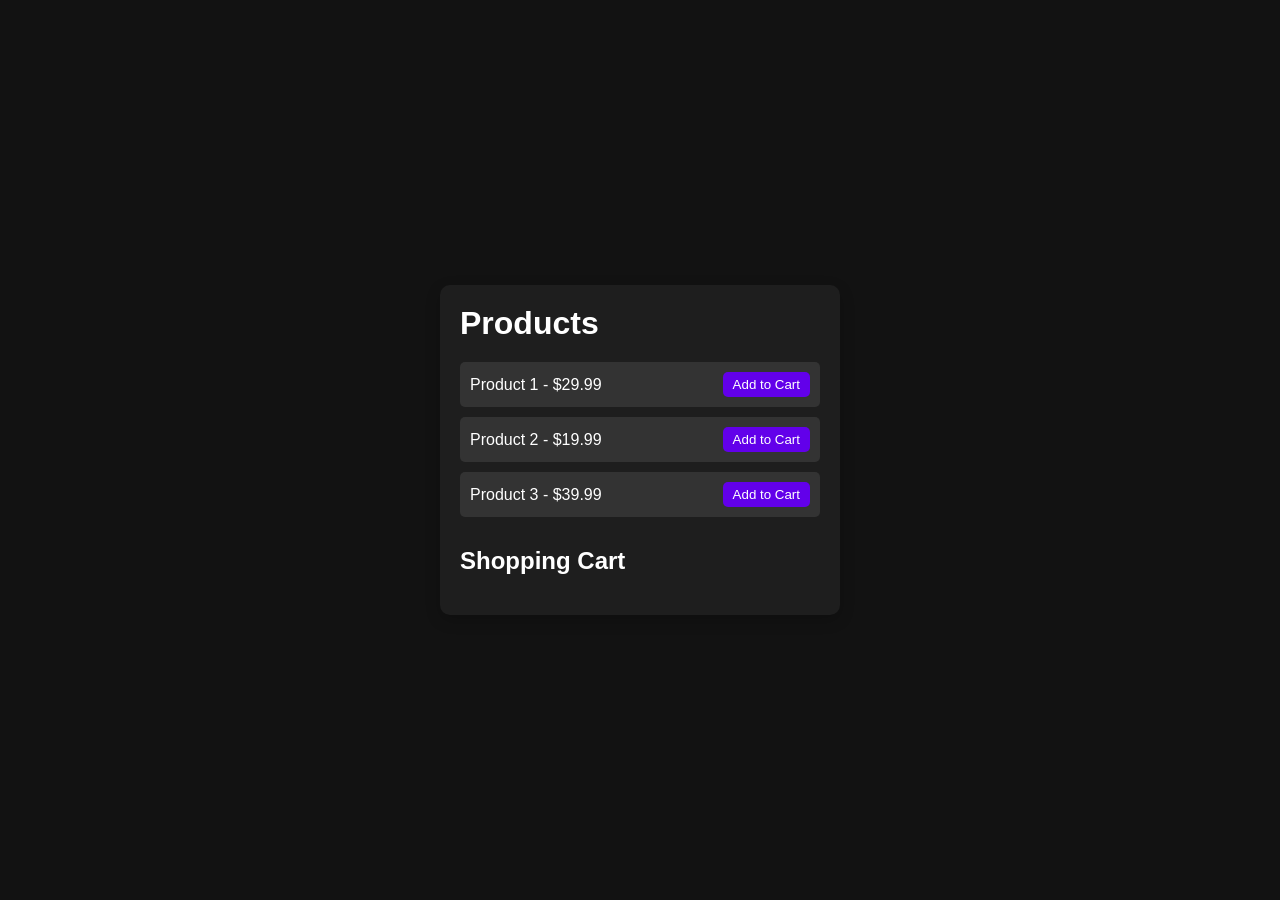
<file: ecommerce/index.html>
<!DOCTYPE html>
<html lang="en">
  <head>
    <meta charset="UTF-8" />
    <meta name="viewport" content="width=device-width, initial-scale=1.0" />
    <title>Simple E-Commerce</title>
    <link rel="stylesheet" href="styles.css" />
  </head>
  <body>
    <div class="container">
      <h1>Products</h1>
      <div id="product-list">
        <!-- Products will be dynamically added here by JavaScript -->
      </div>

      <h2>Shopping Cart</h2>
      <div id="cart-items">
        <p id="empty-cart">Your cart is empty.</p>
      </div>
      <div id="cart-total" class="hidden">
        <p>Total: <span id="total-price">$0.00</span></p>
        <button id="checkout-btn">Checkout</button>
      </div>
    </div>

    <script src="script.js"></script>
  </body>
</html>
</file>
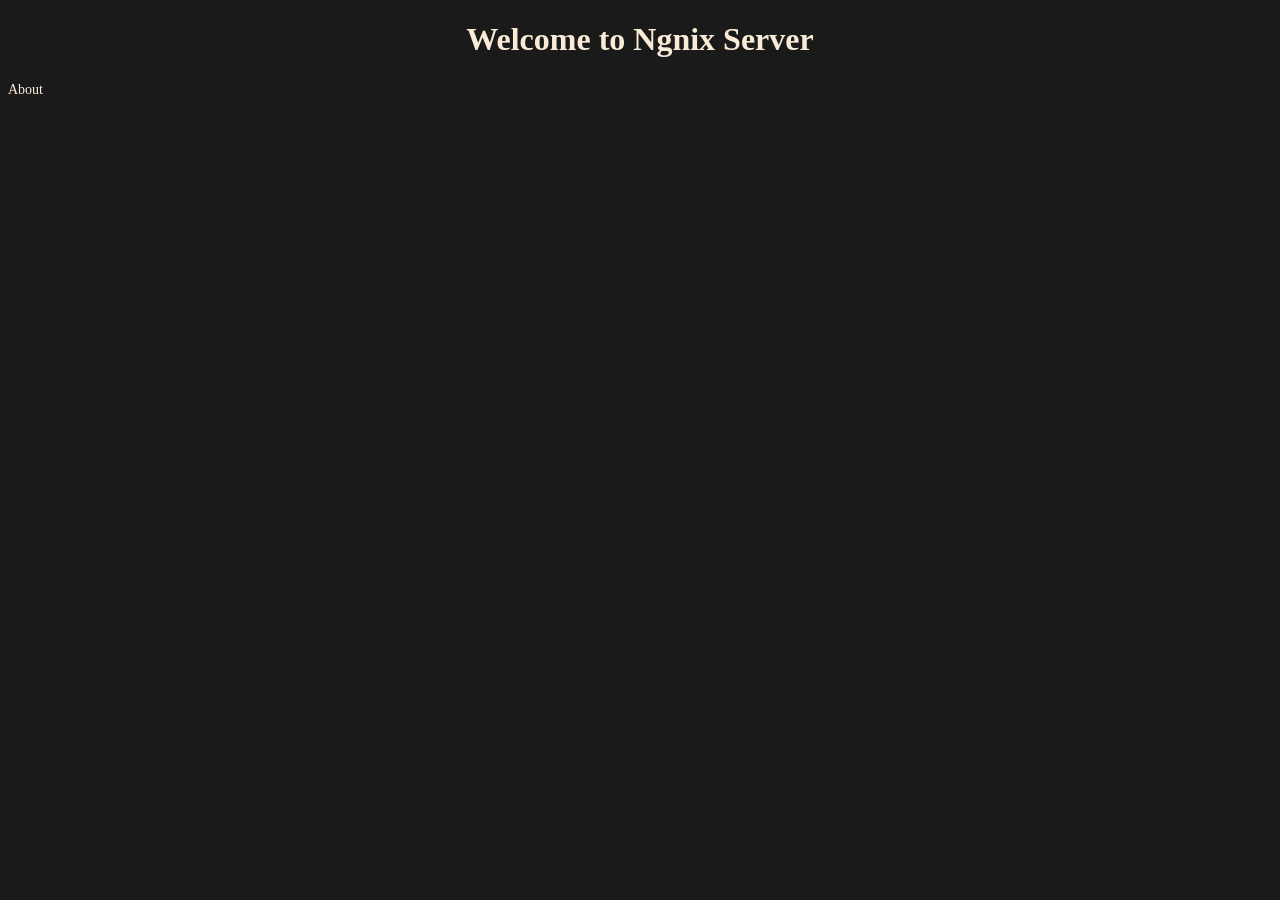
<file: nginx-server/index.html>
<!DOCTYPE html>
<html lang="en">
<head>
    <meta charset="UTF-8">
    <meta name="viewport" content="width=device-width, initial-scale=1.0">
    <title>Nginx</title>
    <style>
        body{
            background-color: #1a1a1a;
            color: antiquewhite;
        }
        a{
            text-decoration: none;
            color: antiquewhite;
            font-size: 14px;
        }
    </style>
</head>
<body>
    <center><h1>Welcome to Ngnix Server</h1></center>
    <a href="about.html">About</a>
</body>
</html>
</file>
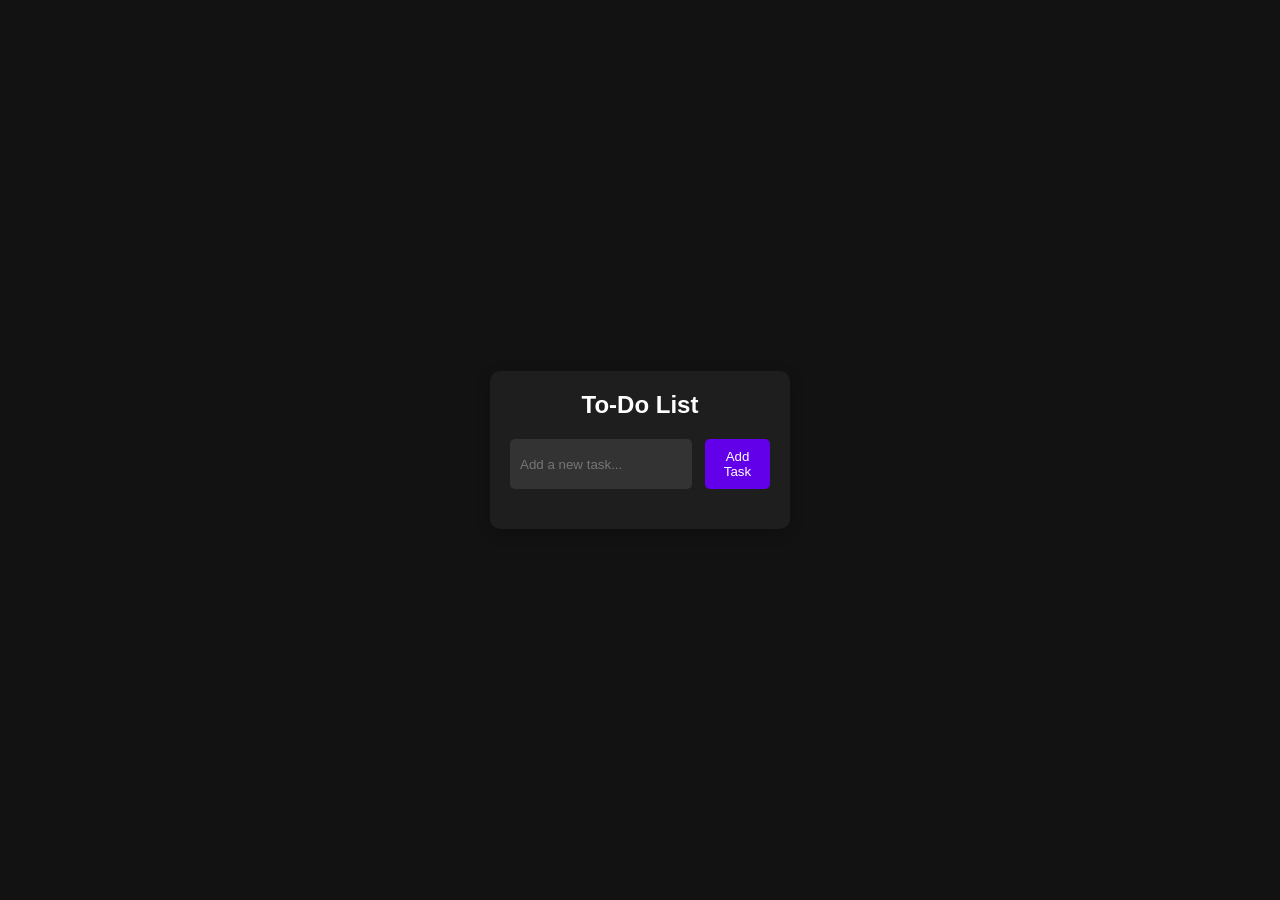
<file: todo-app/index.html>
<!DOCTYPE html>
<html lang="en">
  <head>
    <meta charset="UTF-8" />
    <meta name="viewport" content="width=device-width, initial-scale=1.0" />
    <title>Dark Mode To-Do List</title>
    <link rel="stylesheet" href="styles.css" />
  </head>
  <body>
    <div class="container">
      <h1>To-Do List</h1>
      <div class="input-container">
        <input type="text" id="todo-input" placeholder="Add a new task..." />
        <button id="add-task-btn">Add Task</button>
      </div>
      <ul id="todo-list">
      </ul>
    </div>
    <script src="script.js"></script>
  </body>
</html>
</file>
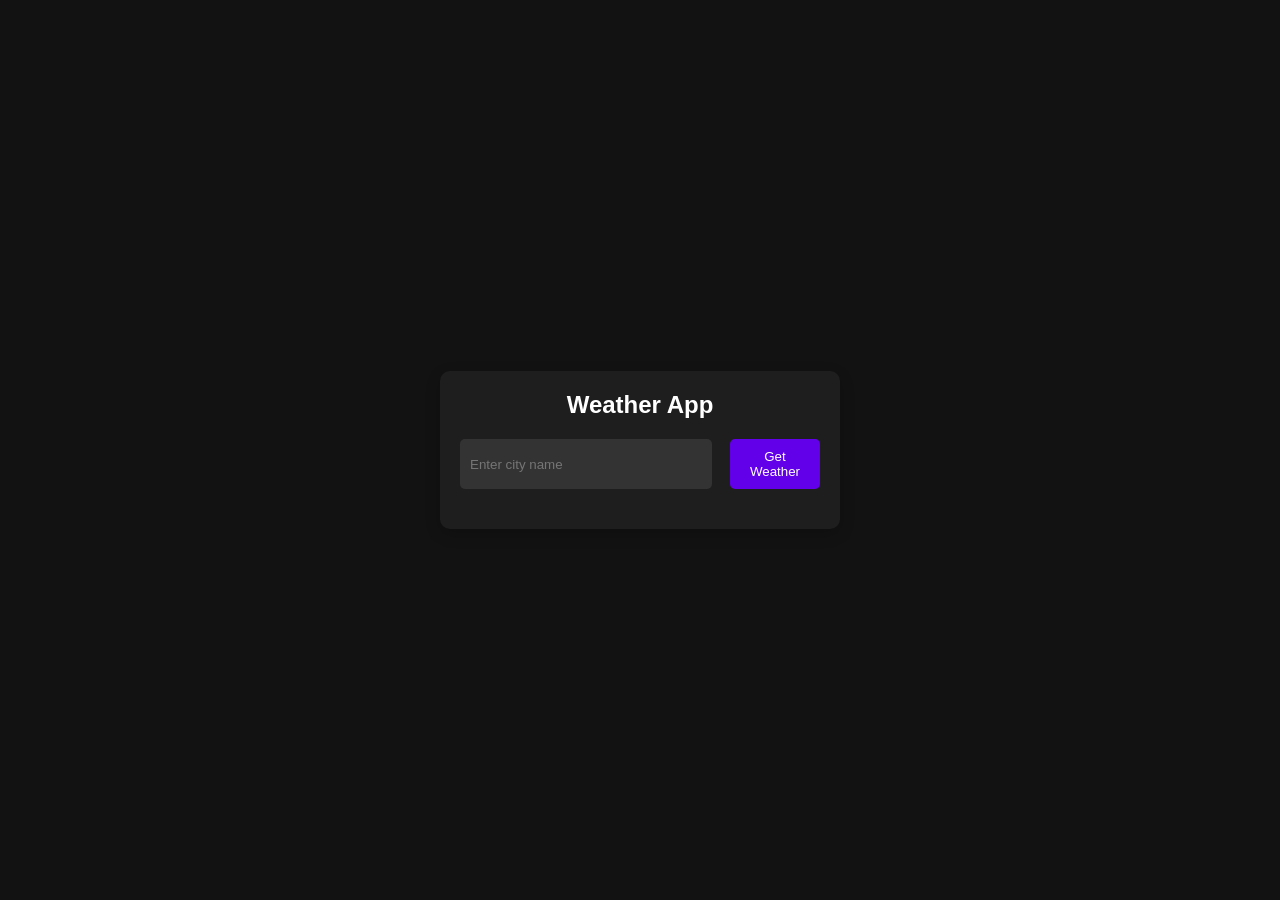
<file: weather/index.html>
<!DOCTYPE html>
<html lang="en">
  <head>
    <meta charset="UTF-8" />
    <meta name="viewport" content="width=device-width, initial-scale=1.0" />
    <title>Weather App</title>
    <link rel="stylesheet" href="styles.css" />
  </head>
  <body>
    <div class="container">
      <h1>Weather App</h1>
      <div class="input-container">
        <input type="text" id="city-input" placeholder="Enter city name" />
        <button id="get-weather-btn">Get Weather</button>
      </div>
      <div id="weather-info" class="hidden">
        <h2 id="city-name"></h2>
        <p id="temperature"></p>
        <p id="description"></p>
      </div>
      <p id="error-message" class="hidden">City not found. Please try again.</p>
    </div>
    <script src="script.js"></script>
  </body>
</html>
</file>
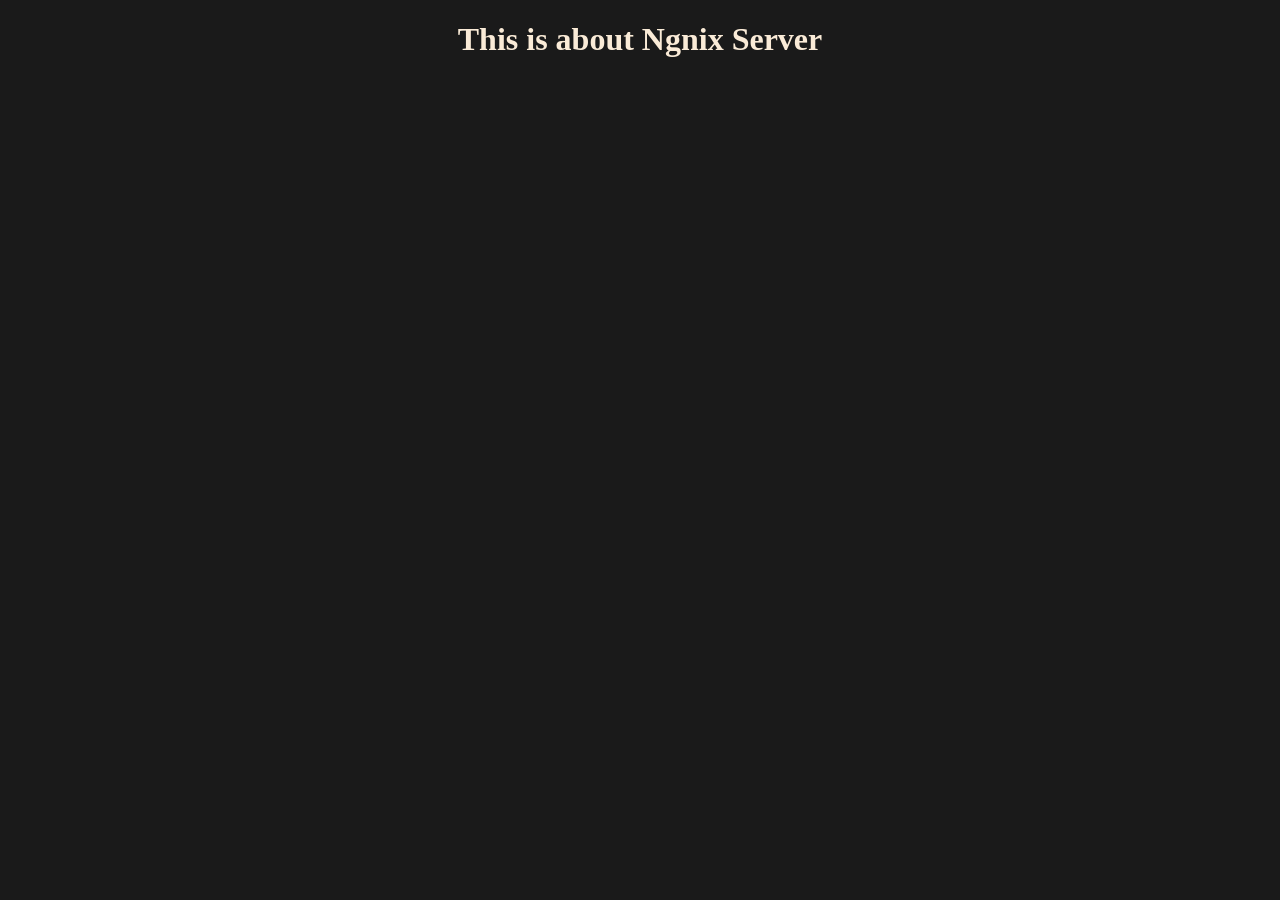
<file: nginx-server/about.html>
<!DOCTYPE html>
<html lang="en">
<head>
    <meta charset="UTF-8">
    <meta name="viewport" content="width=device-width, initial-scale=1.0">
    <title>Nginx-About</title>
    <style>
        body{
            background-color: #1a1a1a;
            color: antiquewhite;
        }
    </style>
</head>
<body>
    <center><h1>This is about Ngnix Server</h1></center>
</body>
</html>
</file>
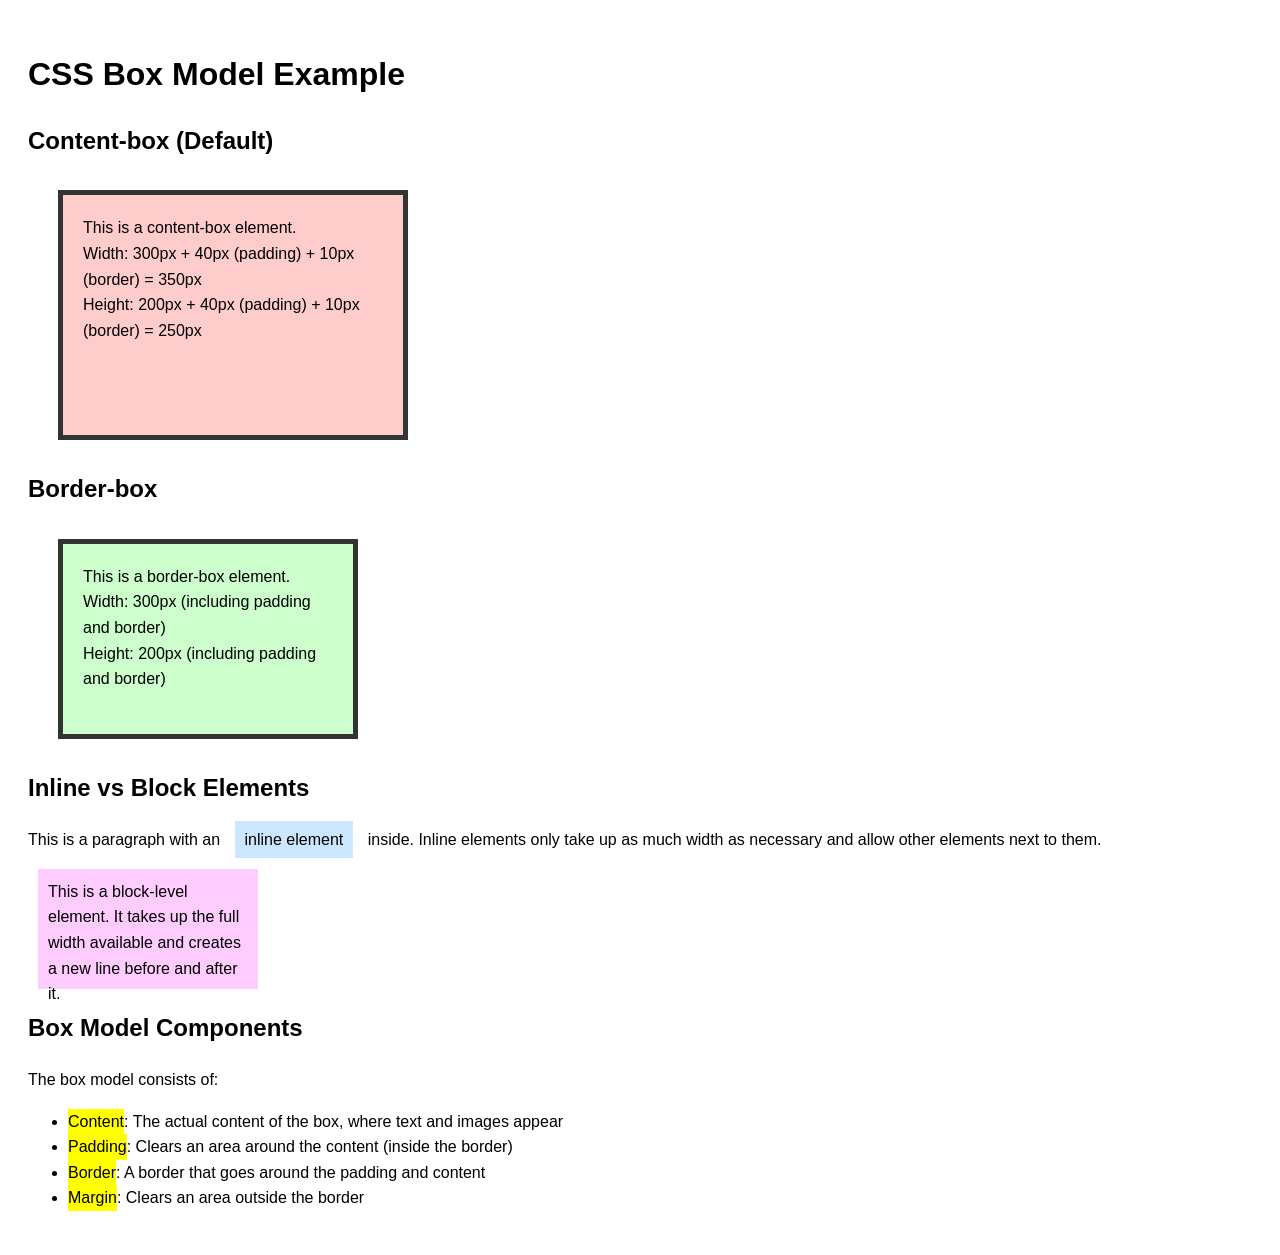
<file: notes/boxmodel.html>
<!DOCTYPE html>
<html lang="en">
  <head>
    <meta charset="UTF-8" />
    <meta name="viewport" content="width=device-width, initial-scale=1.0" />
    <title>CSS Box Model Example</title>
    <style>
      body {
        font-family: Arial, sans-serif;
        line-height: 1.6;
        padding: 20px;
      }

      .box-model-demo {
        width: 300px;
        height: 200px;
        padding: 20px;
        border: 5px solid #333;
        margin: 30px;
        background-color: #f0f0f0;
      }

      .content-box {
        box-sizing: content-box;
        background-color: #ffcccc;
      }

      .border-box {
        box-sizing: border-box;
        background-color: #ccffcc;
      }

      .box-model-demo p {
        margin: 0;
      }

      .highlight {
        background-color: yellow;
        display: inline-block;
      }

      .inline-example {
        background-color: #cce6ff;
        padding: 10px;
        margin: 10px;
        /* Inline elements ignore width and height */
        width: 200px;
        height: 100px;
      }

      .block-example {
        background-color: #ffccff;
        padding: 10px;
        margin: 10px;
        width: 200px;
        height: 100px;
      }
    </style>
  </head>
  <body>
    <h1>CSS Box Model Example</h1>

    <h2>Content-box (Default)</h2>
    <div class="box-model-demo content-box">
      <p>This is a content-box element.</p>
      <p>Width: 300px + 40px (padding) + 10px (border) = 350px</p>
      <p>Height: 200px + 40px (padding) + 10px (border) = 250px</p>
    </div>

    <h2>Border-box</h2>
    <div class="box-model-demo border-box">
      <p>This is a border-box element.</p>
      <p>Width: 300px (including padding and border)</p>
      <p>Height: 200px (including padding and border)</p>
    </div>

    <h2>Inline vs Block Elements</h2>
    <p>
      This is a paragraph with an
      <span class="inline-example">inline element</span> inside. Inline elements
      only take up as much width as necessary and allow other elements next to
      them.
    </p>

    <div class="block-example">
      This is a block-level element. It takes up the full width available and
      creates a new line before and after it.
    </div>

    <h2>Box Model Components</h2>
    <p>The box model consists of:</p>
    <ul>
      <li>
        <span class="highlight">Content</span>: The actual content of the box,
        where text and images appear
      </li>
      <li>
        <span class="highlight">Padding</span>: Clears an area around the
        content (inside the border)
      </li>
      <li>
        <span class="highlight">Border</span>: A border that goes around the
        padding and content
      </li>
      <li>
        <span class="highlight">Margin</span>: Clears an area outside the border
      </li>
    </ul>
  </body>
</html>
</file>
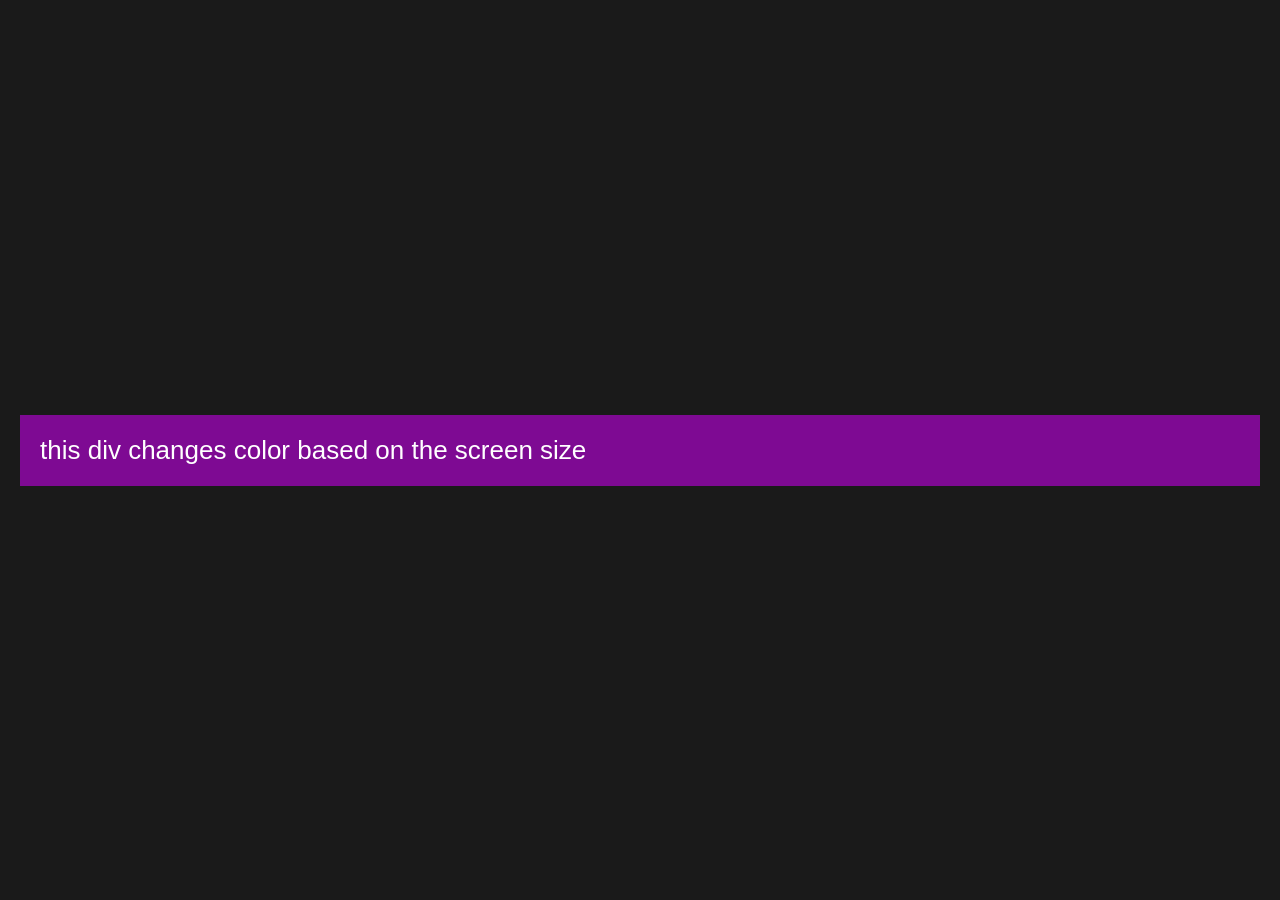
<file: notes/breakPoint.html>
<!DOCTYPE html>
<html lang="en">
  <head>
    <meta charset="UTF-8" />
    <meta name="viewport" content="width=device-width, initial-scale=1.0" />
    <title>Responsive design</title>
    <style>
      body {
        margin: 0;
        padding: 0;
        font-family: Arial, Helvetica, sans-serif;
        display: flex;
        justify-content: center;
        align-items: center;
        height: 100vh;
        background-color: #1a1a1a;
      }
      .responsive-div {
        width: 100%;
        max-width: 1200px;
        padding: 20px;
        color: #fff;
        font-size: 26px;
        background-color: #7e0a93;
      }
      @media (max-width: 600px) {
        body {
          align-items: flex-start;
        }
        .responsive-div {
          background-color: #3498db;
        }
      }
      @media (min-width: 601px) and (max-width: 1024px) {
        body {
          align-items: center;
        }
        .responsive-div {
          background-color: #e74c3c;
        }
      }
    </style>
  </head>
  <body>
    <div class="responsive-div">
      this div changes color based on the screen size
    </div>
  </body>
</html>
</file>
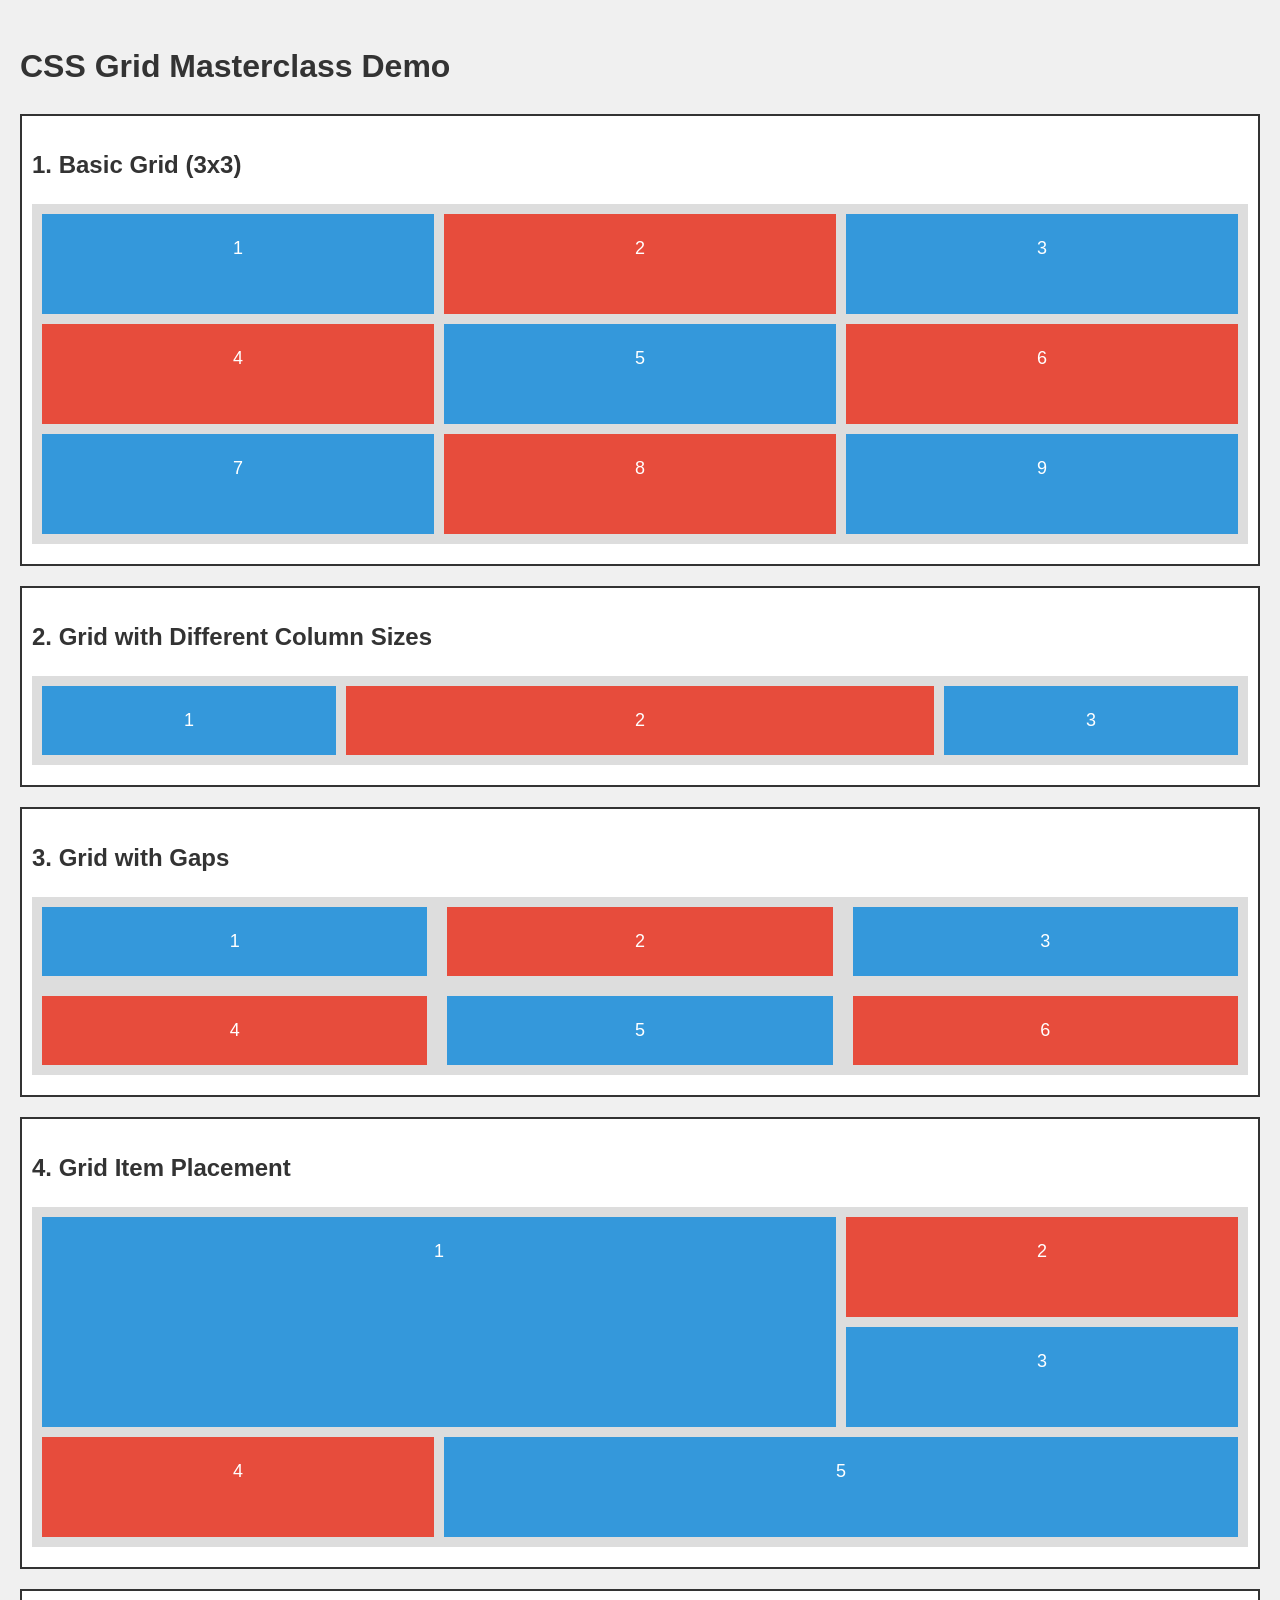
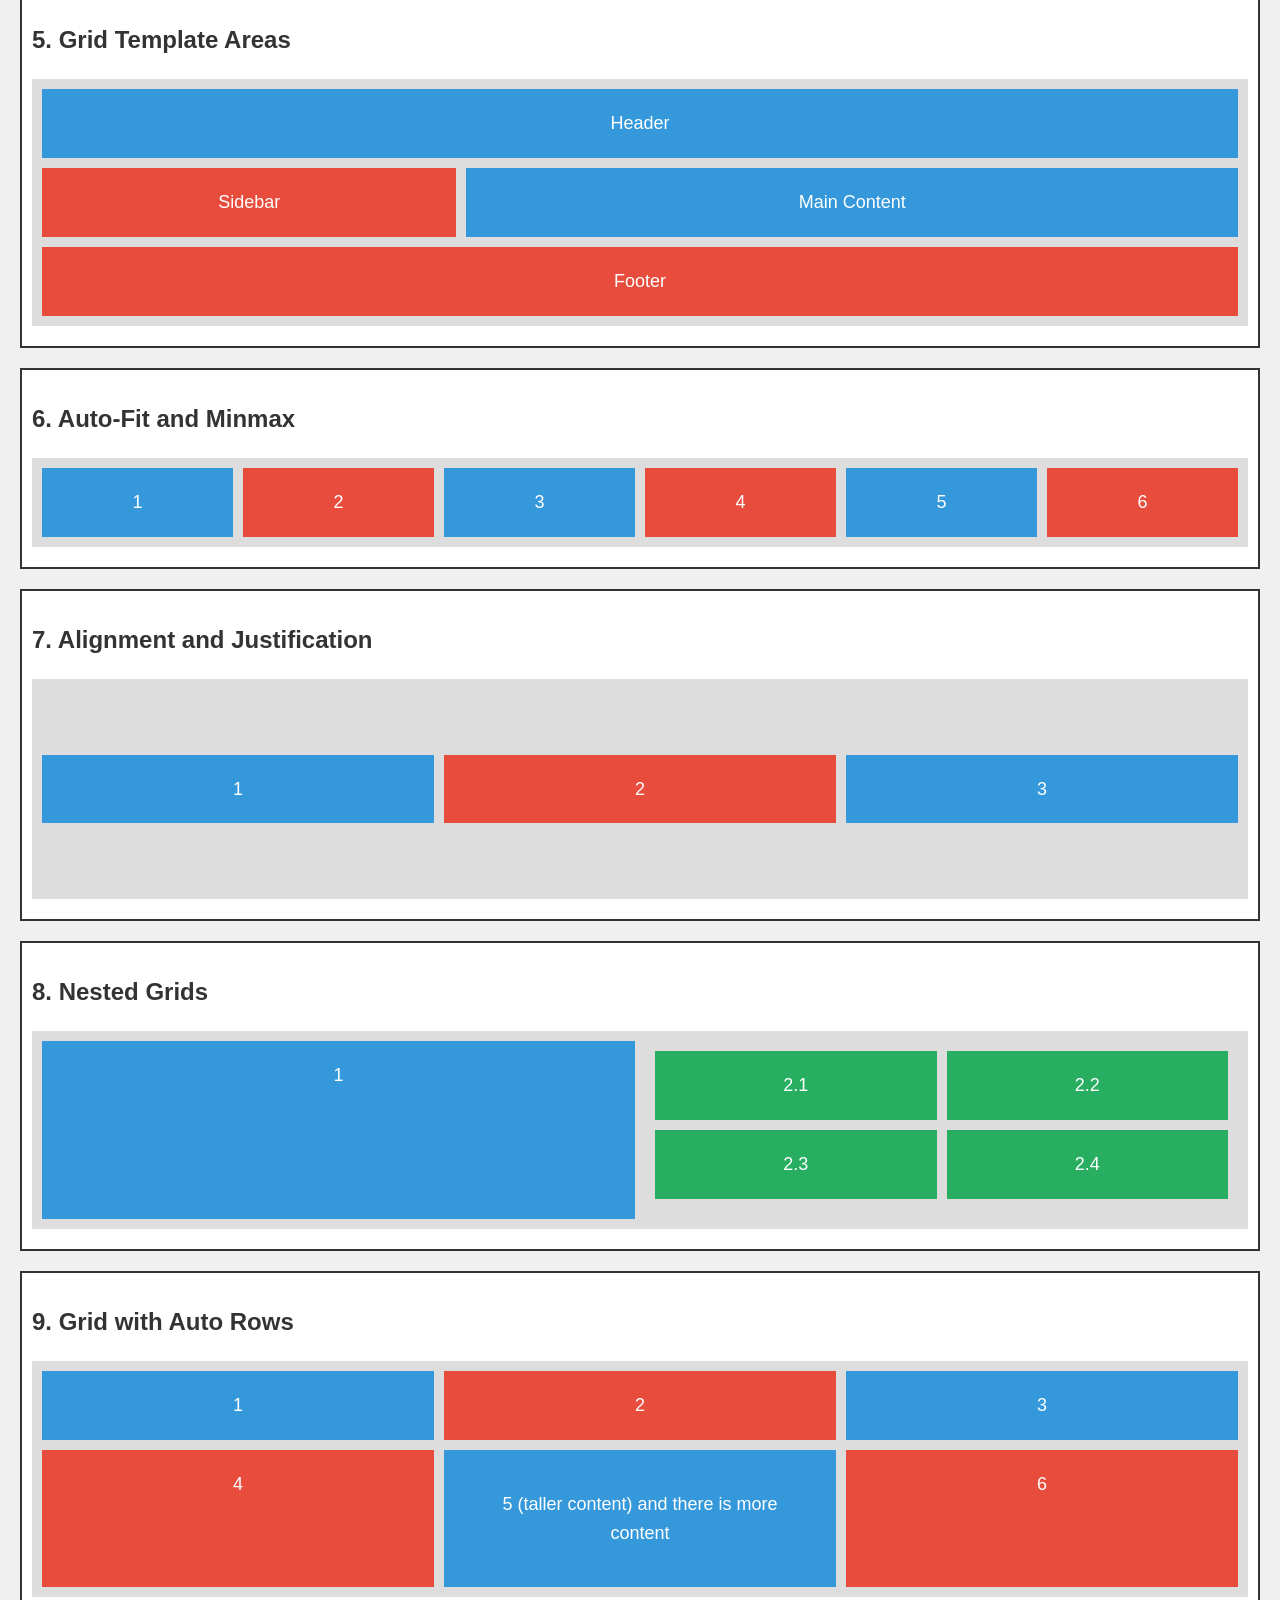
<file: notes/gridMasterClass.html>
<!DOCTYPE html>
<html lang="en">
  <head>
    <meta charset="UTF-8" />
    <meta name="viewport" content="width=device-width, initial-scale=1.0" />
    <title>CSS Grid Masterclass Demo</title>
    <style>
      body {
        font-family: Arial, sans-serif;
        line-height: 1.6;
        margin: 0;
        padding: 20px;
        background-color: #f0f0f0;
      }
      h1,
      h2 {
        color: #333;
      }
      .container {
        background-color: #fff;
        border: 2px solid #333;
        margin-bottom: 20px;
        padding: 10px;
      }
      .grid-container {
        display: grid;
        gap: 10px;
        background-color: #ddd;
        padding: 10px;
        margin-bottom: 10px;
      }
      .box {
        background-color: #3498db;
        color: white;
        padding: 20px;
        font-size: 18px;
        text-align: center;
      }
      .box:nth-child(even) {
        background-color: #e74c3c;
      }
    </style>
  </head>
  <body>
    <h1>CSS Grid Masterclass Demo</h1>

    <div class="container">
      <h2>1. Basic Grid (3x3)</h2>
      <div
        class="grid-container"
        style="
          grid-template-columns: repeat(3, 1fr);
          grid-template-rows: repeat(3, 100px);
        "
      >
        <div class="box">1</div>
        <div class="box">2</div>
        <div class="box">3</div>
        <div class="box">4</div>
        <div class="box">5</div>
        <div class="box">6</div>
        <div class="box">7</div>
        <div class="box">8</div>
        <div class="box">9</div>
      </div>
    </div>

    <div class="container">
      <h2>2. Grid with Different Column Sizes</h2>
      <div class="grid-container" style="grid-template-columns: 1fr 2fr 1fr">
        <div class="box">1</div>
        <div class="box">2</div>
        <div class="box">3</div>
      </div>
    </div>

    <div class="container">
      <h2>3. Grid with Gaps</h2>
      <div
        class="grid-container"
        style="grid-template-columns: repeat(3, 1fr); gap: 20px"
      >
        <div class="box">1</div>
        <div class="box">2</div>
        <div class="box">3</div>
        <div class="box">4</div>
        <div class="box">5</div>
        <div class="box">6</div>
      </div>
    </div>

    <div class="container">
      <h2>4. Grid Item Placement</h2>
      <div
        class="grid-container"
        style="
          grid-template-columns: repeat(3, 1fr);
          grid-template-rows: repeat(3, 100px);
        "
      >
        <div class="box" style="grid-column: 1/3; grid-row: 1/3">1</div>
        <div class="box">2</div>
        <div class="box">3</div>
        <div class="box">4</div>
        <div class="box" style="grid-column: 2/4">5</div>
      </div>
    </div>

    <div class="container">
      <h2>5. Grid Template Areas</h2>
      <div
        class="grid-container"
        style="
          grid-template-areas: 'header header header ' 'sidebar main main ' ' footer footer footer ';
        "
      >
        <div class="box" style="grid-area: header">Header</div>
        <div class="box" style="grid-area: sidebar">Sidebar</div>
        <div class="box" style="grid-area: main">Main Content</div>
        <div class="box" style="grid-area: footer">Footer</div>
      </div>
    </div>

    <div class="container">
      <h2>6. Auto-Fit and Minmax</h2>
      <div
        class="grid-container"
        style="grid-template-columns: repeat(auto-fit, minmax(100px, 1fr))"
      >
        <div class="box">1</div>
        <div class="box">2</div>
        <div class="box">3</div>
        <div class="box">4</div>
        <div class="box">5</div>
        <div class="box">6</div>
      </div>
    </div>

    <div class="container">
      <h2>7. Alignment and Justification</h2>
      <div
        class="grid-container"
        style="
          grid-template-columns: repeat(3, 1fr);
          height: 200px;

          align-items: center;
        "
      >
        <div class="box">1</div>
        <div class="box">2</div>
        <div class="box">3</div>
      </div>
    </div>

    <div class="container">
      <h2>8. Nested Grids</h2>
      <div class="grid-container" style="grid-template-columns: 1fr 1fr">
        <div class="box">1</div>
        <div class="grid-container" style="grid-template-columns: 1fr 1fr">
          <div class="box" style="background-color: #27ae60">2.1</div>
          <div class="box" style="background-color: #27ae60">2.2</div>
          <div class="box" style="background-color: #27ae60">2.3</div>
          <div class="box" style="background-color: #27ae60">2.4</div>
        </div>
      </div>
    </div>

    <div class="container">
      <h2>9. Grid with Auto Rows</h2>
      <div class="grid-container" style="grid-template-columns: repeat(3, 1fr)">
        <div class="box">1</div>
        <div class="box">2</div>
        <div class="box">3</div>
        <div class="box">4</div>
        <div class="box" style="padding: 40px">
          5 (taller content) and there is more content
        </div>
        <div class="box">6</div>
      </div>
    </div>
  </body>
</html>
</file>
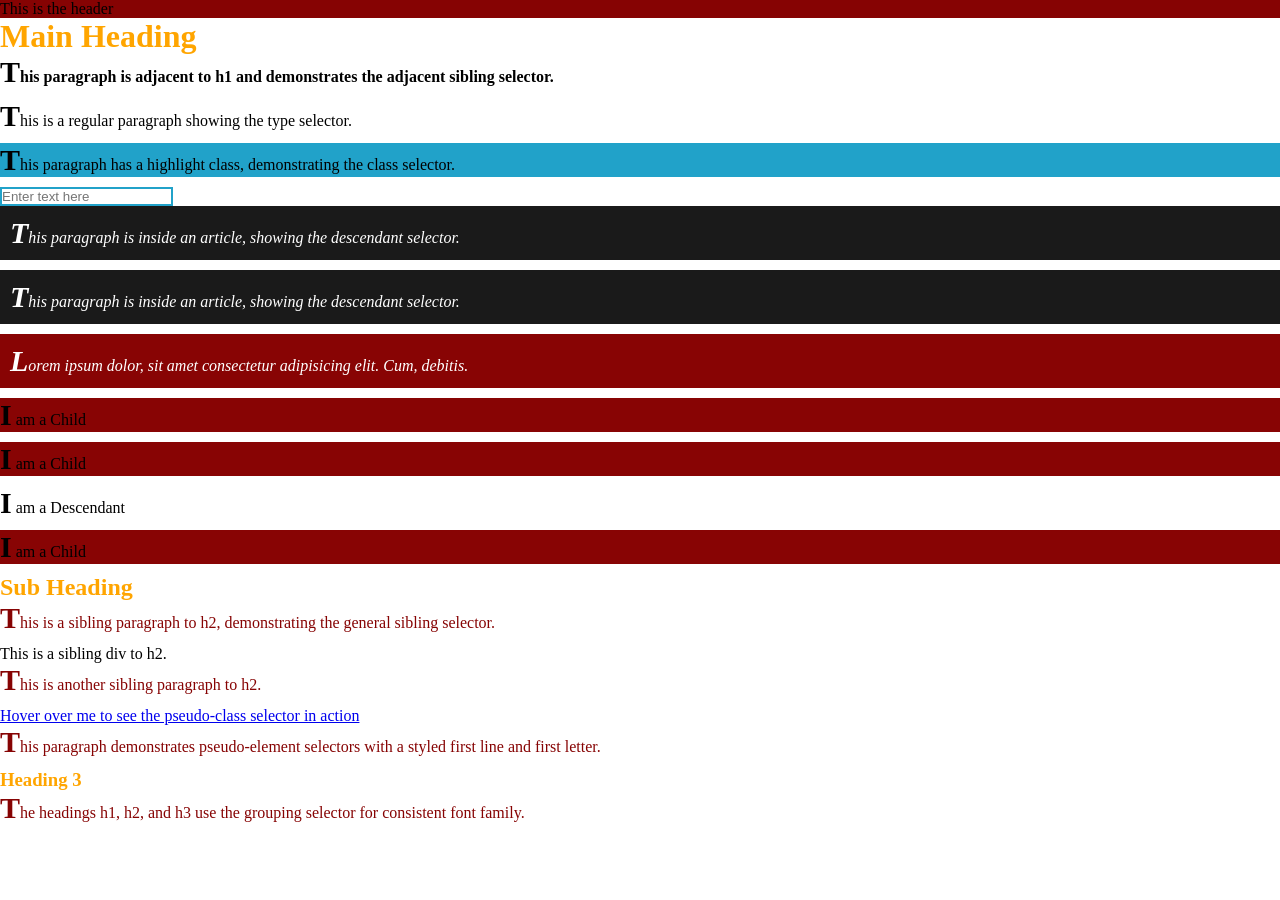
<file: notes/selectors.html>
<!DOCTYPE html>
<html lang="en">
  <head>
    <meta charset="UTF-8" />
    <meta name="viewport" content="width=device-width, initial-scale=1.0" />
    <title>CSS Selectors Example</title>
    <style>
      /* 1. Universal Selector */

      * {
        margin: 0;
        padding: 0;
        box-sizing: border-box;
      }

      /* 2. Type Selector */
      p {
        font-size: 16px;
        margin-bottom: 10px;
      }

      /* 3. Class Selector */
      .highlight {
        background-color: #21a2c9;
      }

      /* 4. ID Selector */
      #header {
        background-color: #860303;
      }

      /* 5. Attribute Selector */
      input[type="text"] {
        border: 2px solid #21a2c9;
      }

      /* 6. Descendant Selector */
      article p {
        font-style: italic;
        background-color: #1a1a1a;
        color: #fff;
        padding: 10px;
      }

      /* 7. Child Selector */
      div > p {
        background-color: #880404;
      }

      /* 8. Adjacent Sibling Selector */
      h1 + p {
        font-weight: bold;
      }

      /* 9. General Sibling Selector */
      h2 ~ p {
        color: #860303;
      }

      /* 10. Pseudo-class Selector */

      a:hover {
        background-color: #14a50e;
        text-decoration: none;
        color: #1a1a1a;
        padding: 5px;
        margin: 4px;
      }

      /* 11. Pseudo-element Selector */
      p::first-letter {
        font-weight: bold;
        font-size: 30px;
      }

      /* 12. Grouping Selector */

      h1,
      h2,
      h3 {
        color: orange;
      }
    </style>
  </head>
  <body>
    <header id="header">This is the header</header>

    <h1>Main Heading</h1>
    <p>
      This paragraph is adjacent to h1 and demonstrates the adjacent sibling
      selector.
    </p>
    <p>This is a regular paragraph showing the type selector.</p>

    <p class="highlight">
      This paragraph has a highlight class, demonstrating the class selector.
    </p>

    <input type="text" placeholder="Enter text here" />

    <article>
      <p>
        This paragraph is inside an article, showing the descendant selector.
      </p>
      <p>
        This paragraph is inside an article, showing the descendant selector.
      </p>
      <div>
        <p>
          Lorem ipsum dolor, sit amet consectetur adipisicing elit. Cum,
          debitis.
        </p>
      </div>
    </article>

    <div>
      <p>I am a Child</p>
      <p>I am a Child</p>
      <section>
        <p>I am a Descendant</p>
      </section>
      <p>I am a Child</p>
    </div>

    <h2>Sub Heading</h2>
    <p>
      This is a sibling paragraph to h2, demonstrating the general sibling
      selector.
    </p>
    <div>This is a sibling div to h2.</div>
    <p>This is another sibling paragraph to h2.</p>

    <a href="#">Hover over me to see the pseudo-class selector in action</a>

    <p>
      This paragraph demonstrates pseudo-element selectors with a styled first
      line and first letter.
    </p>

    <h3>Heading 3</h3>

    <p>
      The headings h1, h2, and h3 use the grouping selector for consistent font
      family.
    </p>
  </body>
</html>
</file>
<file: ecommerce/styles.css>
/* styles.css */
* {
  margin: 0;
  padding: 0;
  box-sizing: border-box;
}

body {
  font-family: Arial, sans-serif;
  background-color: #121212;
  color: #ffffff;
  display: flex;
  justify-content: center;
  align-items: center;
  height: 100vh;
}

.container {
  width: 400px;
  padding: 20px;
  background-color: #1e1e1e;
  border-radius: 10px;
  box-shadow: 0 5px 15px rgba(0, 0, 0, 0.2);
}

h1,
h2 {
  margin-bottom: 20px;
}

#product-list {
  margin-bottom: 30px;
}

.product {
  background-color: #333333;
  padding: 10px;
  margin-bottom: 10px;
  display: flex;
  justify-content: space-between;
  align-items: center;
  border-radius: 5px;
}

.product button {
  background-color: #6200ea;
  border: none;
  padding: 5px 10px;
  color: #fff;
  border-radius: 5px;
  cursor: pointer;
  transition: background-color 0.3s;
}

.product button:hover {
  background-color: #3700b3;
}

#cart-items {
  margin-bottom: 20px;
}

#cart-total {
  text-align: right;
}

#checkout-btn {
  background-color: #6200ea;
  border: none;
  padding: 10px;
  color: white;
  border-radius: 5px;
  cursor: pointer;
  transition: background-color 0.3s;
}

#checkout-btn:hover {
  background-color: #3700b3;
}

.hidden {
  display: none;
}
.remove{
  background: transparent;
}
</file>
<file: todo-app/styles.css>
/* styles.css */
* {
  margin: 0;
  padding: 0;
  box-sizing: border-box;
}

body {
  font-family: Arial, sans-serif;
  background-color: #121212;
  color: #ffffff;
  display: flex;
  justify-content: center;
  align-items: center;
  height: 100vh;
}

.container {
  background-color: #1e1e1e;
  padding: 20px;
  border-radius: 10px;
  width: 300px;
  box-shadow: 0 5px 15px rgba(0, 0, 0, 0.2);
}

h1 {
  text-align: center;
  margin-bottom: 20px;
  font-size: 24px;
}

.input-container {
  display: flex;
  justify-content: space-between;
  margin-bottom: 20px;
}

input[type="text"] {
  width: 70%;
  padding: 10px;
  background-color: #333333;
  border: none;
  border-radius: 5px;
  color: #fff;
  outline: none;
}

button {
  width: 25%;
  padding: 10px;
  background-color: #6200ea;
  border: none;
  border-radius: 5px;
  color: #fff;
  cursor: pointer;
  transition: background-color 0.3s;
}

button:hover {
  background-color: #3700b3;
}

ul {
  list-style-type: none;
  padding: 0;
}

li {
  z-index: 2;
  position: relative;
  background-color: #333333;
  padding: 10px;
  margin-bottom: 10px;
  border-radius: 5px;
  display: flex;
  justify-content: space-between;
  align-items: center;
}

li.completed {
  text-decoration: line-through;
  opacity: 0.7;
  background-color: #7c7c7c;
}
li.completed button {
    text-decoration: none !important;
    color: #ffffff; /* Keep your button text color fully solid */
    opacity: 1 !important;
}

li button {
  background-color: #d32f2f;
  border: none;
  padding: 5px;
  color: white;
  border-radius: 5px;
  cursor: pointer;
}

li button:hover {
  background-color: #b71c1c;
}

.completebtn{
  background-color: #1ea914;
  border: none;
  padding: 5px;
  color: white;
  border-radius: 5px;
  cursor: pointer;
}
.completebtn:hover {
  background-color: #0f7208;
;
}
</file>
<file: weather/styles.css>
/* styles.css */
* {
    margin: 0;
    padding: 0;
    box-sizing: border-box;
}

body {
    font-family: Arial, sans-serif;
    background-color: #121212;
    color: #FFFFFF;
    display: flex;
    justify-content: center;
    align-items: center;
    height: 100vh;
}

.container {
    background-color: #1E1E1E;
    padding: 20px;
    border-radius: 10px;
    width: 400px;
    box-shadow: 0 5px 15px rgba(0, 0, 0, 0.2);
    text-align: center;
}

h1 {
    margin-bottom: 20px;
    font-size: 24px;
}

.input-container {
    display: flex;
    justify-content: space-between;
    margin-bottom: 20px;
}

input[type="text"] {
    width: 70%;
    padding: 10px;
    background-color: #333333;
    border: none;
    border-radius: 5px;
    color: #FFF;
    outline: none;
}

button {
    width: 25%;
    padding: 10px;
    background-color: #6200EA;
    border: none;
    border-radius: 5px;
    color: #FFF;
    cursor: pointer;
    transition: background-color 0.3s;
}

button:hover {
    background-color: #3700B3;
}

#weather-info {
    margin-top: 20px;
}

.hidden {
    display: none;
}

#error-message {
    color: #FF5722;
    margin-top: 20px;
}
</file>
